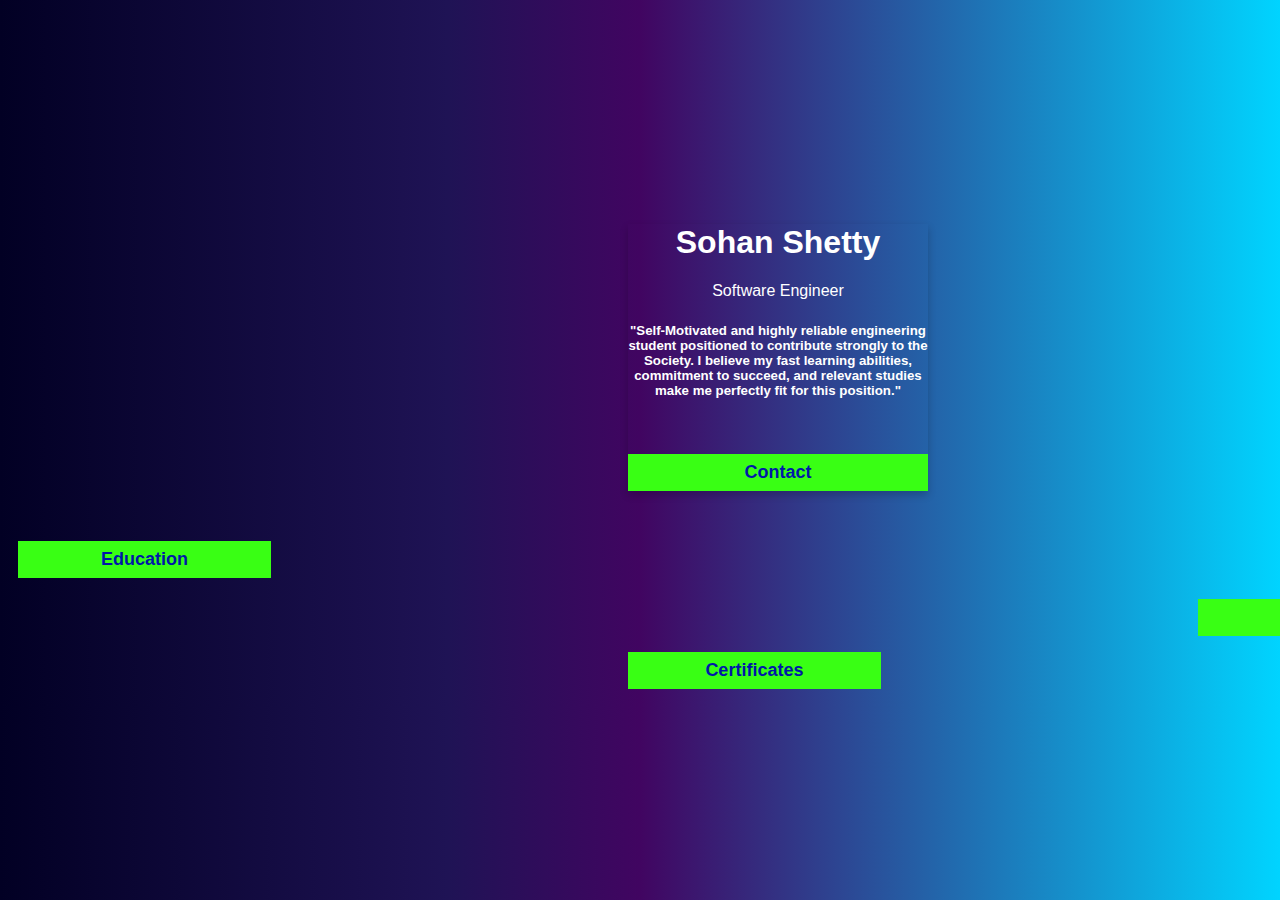
<file: ResumeSS Sohan Shetty 134/index.html>
<!DOCTYPE html>
<html>
<head>
	<title>Resume</title>
	<link rel="stylesheet" type="text/css" href="style.css">
</head>
<body>
<h2 style="text-align:center"></h2>
<br>
<br><br>
<div class="card">
  <h1>Sohan Shetty</h1>
  <p class="title"></p>
  <p>Software Engineer</p>
  <p><h5>"Self-Motivated and highly reliable engineering student positioned to contribute strongly to the Society.
				 	I believe my fast learning abilities, commitment to succeed, and relevant studies make me perfectly fit 
				 	for this position."</h5></p>
  <br>
  <form action="contact.html" method="post">
  <p><button type="submit"><strong>Contact</strong></button></p>
  </form>
</div>
<br>
<div class="first">
 <form action="education.html" method="post">
  <p><button type="submit"><strong>Education</strong></button></p>
  </form>
</div>
<div class="second">
  <form action="skills.html" method="post">
  <p><button type="submit"><strong>Skills</strong></button></p>
  </form>
</div>
<div class="third">
  <form action="certificates.html" method="post">
  <p><button type="submit"><strong>Certificates</strong></button></p>
  </form>
</div>
</body>
</html>
</file>
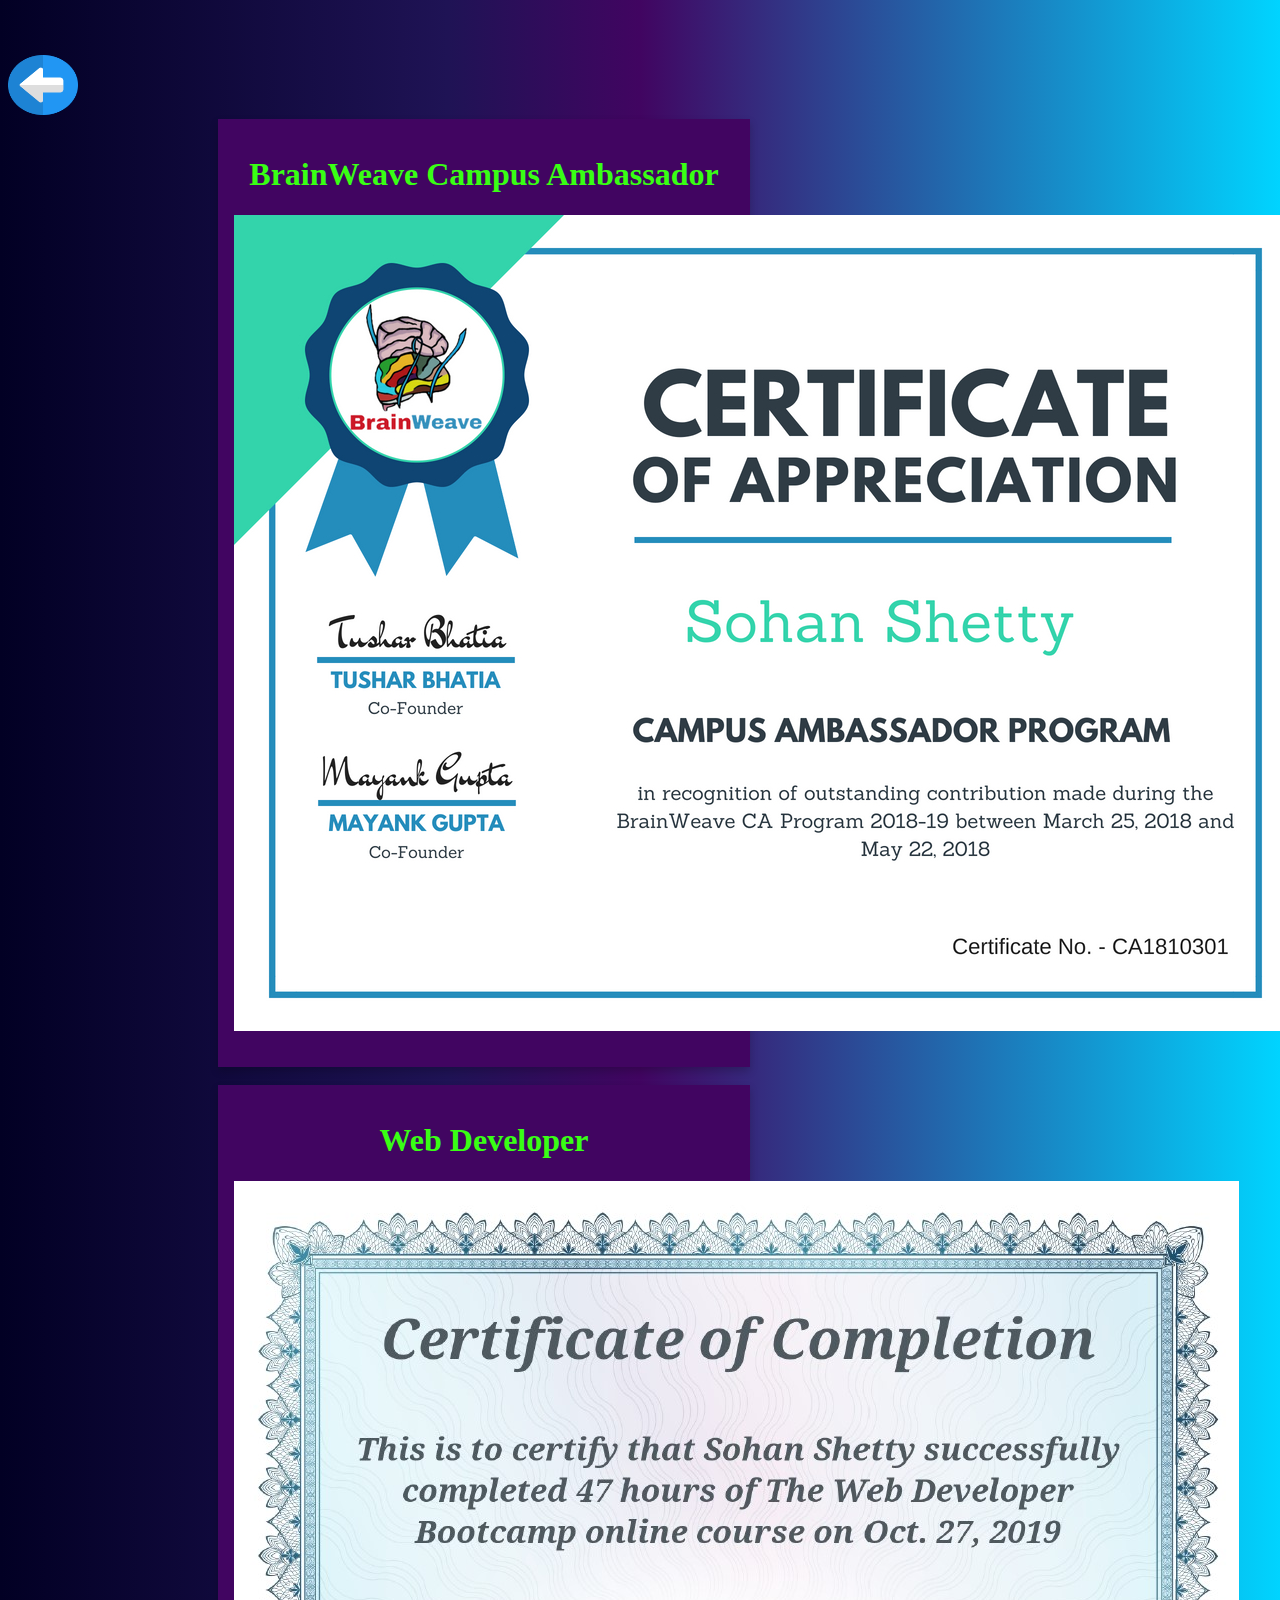
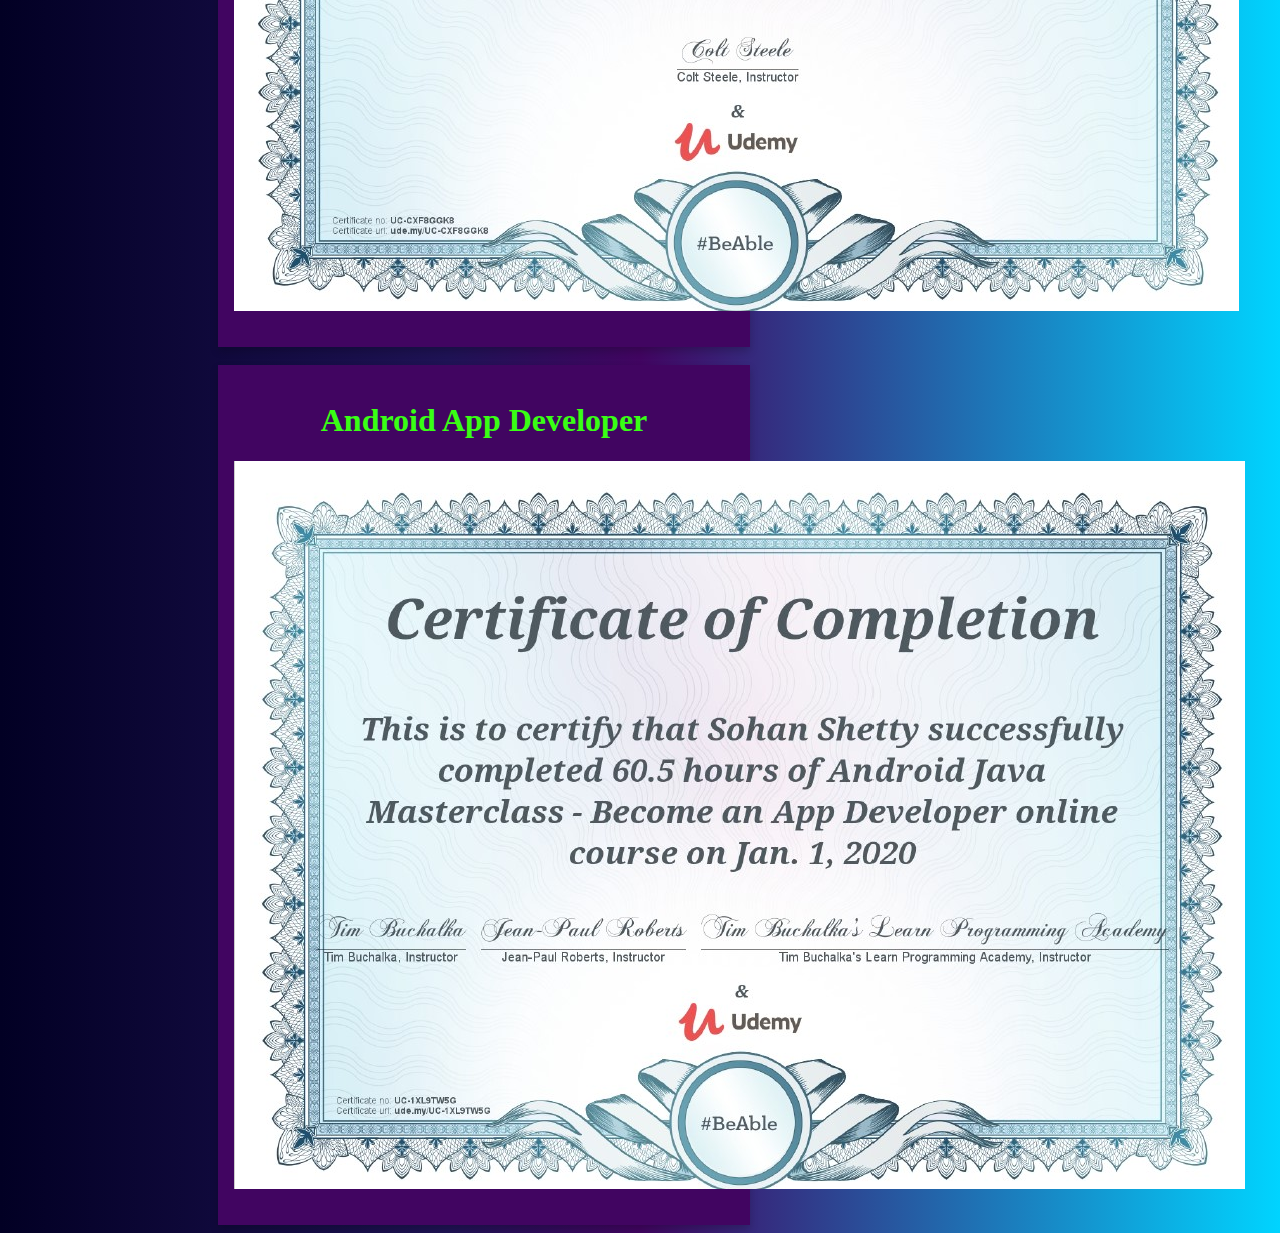
<file: ResumeSS Sohan Shetty 134/certificates.html>
<!DOCTYPE html>
<html>
<head>
	<title>Certificates</title>
	<link rel="stylesheet" type="text/css" href="certificates.css">
</head>
<body>
<div class="container">
<a href="index.html">
<img src="back.png" width="70" height="60">
</a>
</div>
<div class="row">
  <div class="column">
    <div class="card">
      <h1><strong>BrainWeave Campus Ambassador</strong></h1>
      <p><img src="1.jpg"></p>
    </div>
  </div>
  <br>
  <div class="column">
    <div class="card">
      <h1><strong>Web Developer</strong></h1>
      <p><img src="2.jpg"></p>
    </div>
  </div>
  <br>
  <div class="column">
    <div class="card">
      <h1><strong>Android App Developer</strong></h1>
      <p><img src="3.jpg"></p>
    </div>
  </div>
</div>
</body>
</html>
</file>
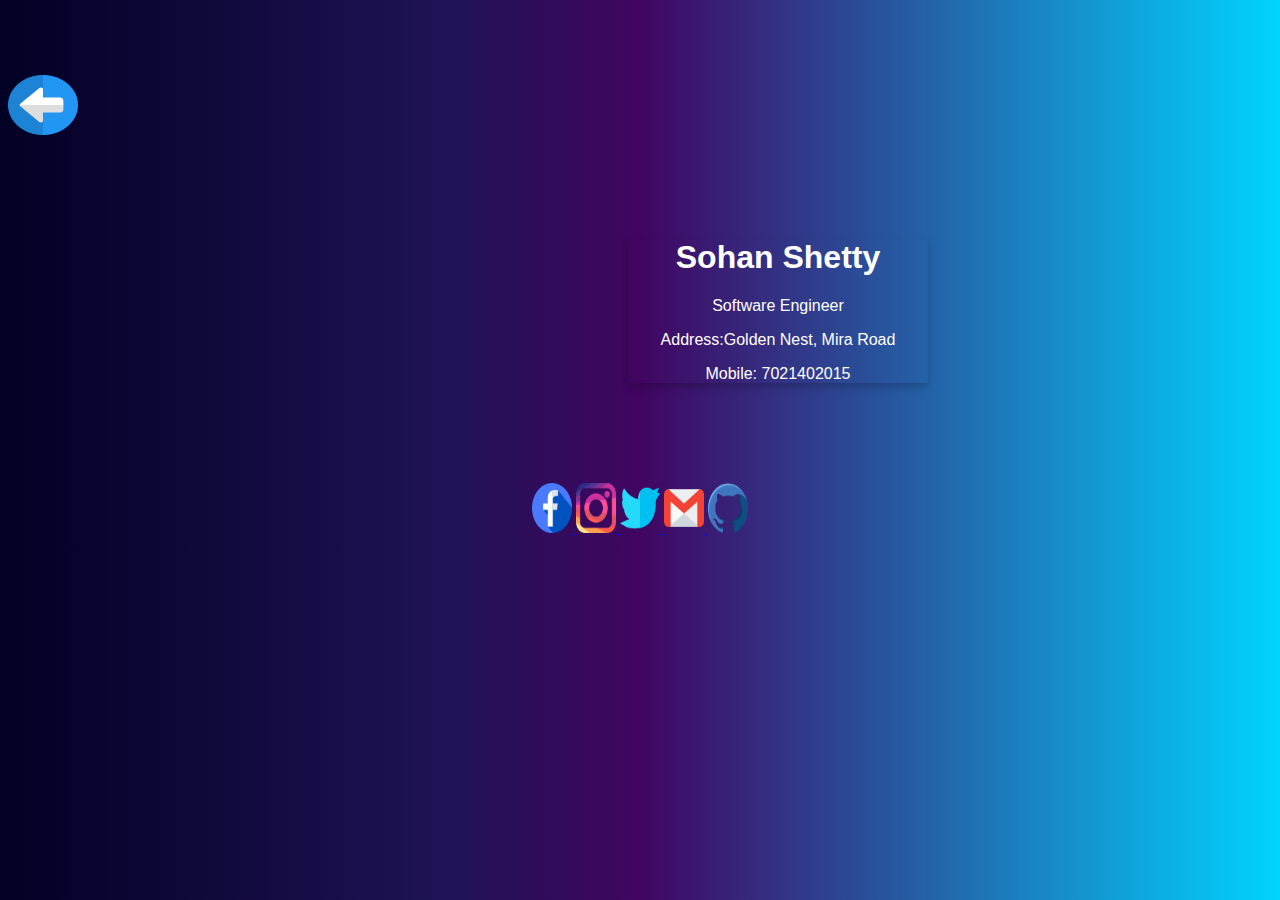
<file: ResumeSS Sohan Shetty 134/contact.html>
<!DOCTYPE html>
<html>
<head>
	<title>Contact</title>
	<link rel="stylesheet" type="text/css" href="contact.css">
</head>
<body>
<div class="container1">
<a href="index.html">
<img src="back.png" width="70" height="60">
</a>
</div>
<div class="card">
  <h1>Sohan Shetty</h1>
  <p class="title"></p>
  <p>Software Engineer</p>
  <p>Address:Golden Nest, Mira Road</p>
  <p>Mobile: 7021402015</p>
</div>
<div class="container">
<a href="https://www.facebook.com/sohan.shetty.56">
<img src="facebook.png" width="40" height="50">
</a>
<a href="https://www.instagram.com/_ludicboy/">
<img src="instagram.png" width=40" height="50">
</a>
<a href="https://twitter.com/SohanShetty01">
<img src="twitter.png" width=40" height="50">
</a>
<a href="https://mail.google.com/mail/u/0/#inbox"> 
<img src="gmail.png" width=40" height="50">
</a>
<a href="https://github.com/SohanMax149"> 
<img src="github.png" width=40" height="50">
</a>
</div>
</body>
</html>
</file>
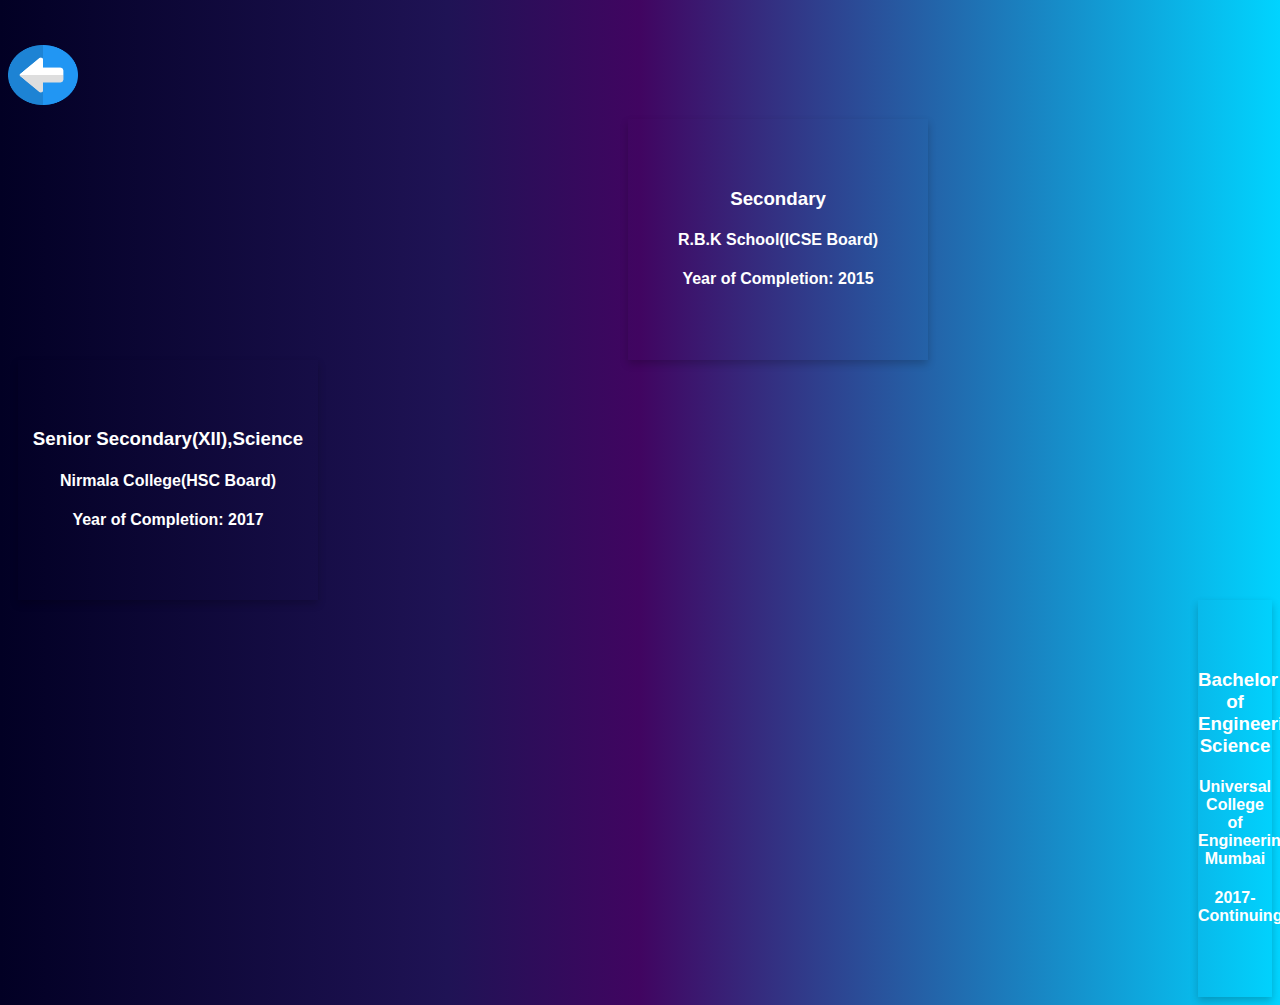
<file: ResumeSS Sohan Shetty 134/education.html>
<!DOCTYPE html>
<html>
<head>
	<title>Education</title>
    <link rel="stylesheet" type="text/css" href="education.css">
</head>
<body>
<div class="container">
<a href="index.html">
<img src="back.png" width="70" height="60">
</a>
</div>
<div class="card1">
  <p><h3><strong>Secondary</strong></h3></p>
  <p><h4><strong>R.B.K School(ICSE Board)</strong></h4></p>
  <p><h4><strong>Year of Completion: 2015</strong></h4></p>
</div>
<div class="card2">
  <p><h3><strong>Senior Secondary(XII),Science</strong></h3></p>
  <p><h4><strong>Nirmala College(HSC Board)</strong></h4></p>
  <p><h4><strong>Year of Completion: 2017</strong></h4></p>
</div>
<div class="card3">
  <p><h3><strong>Bachelor of Engineering(B.E),Computer Science</strong></h3></p>
  <p><h4><strong>Universal College of Engineering Mumbai</strong></h4></p>
  <p><h4><strong>2017-Continuing</strong></h4></p>
</div>
</body>
</html>
</file>
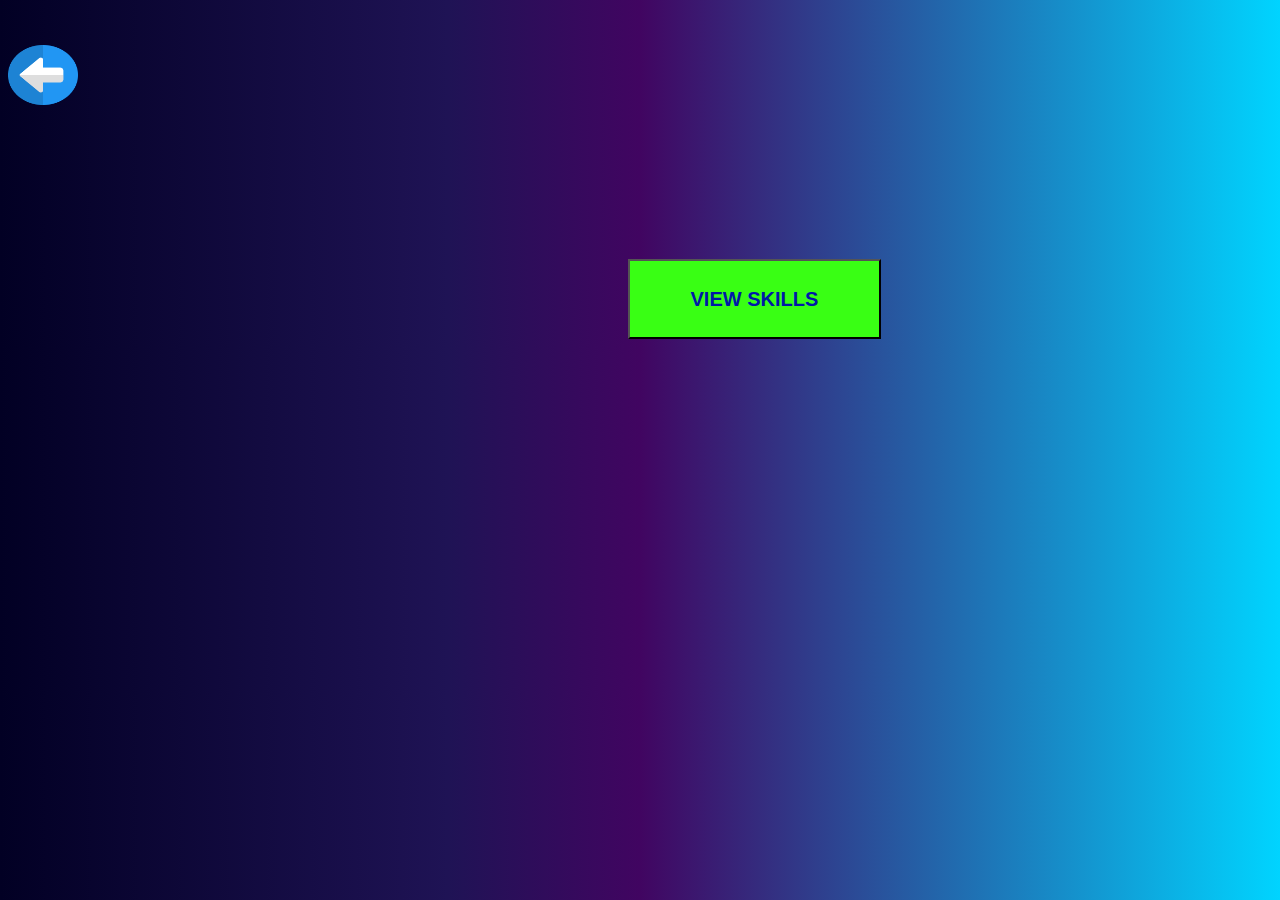
<file: ResumeSS Sohan Shetty 134/skills.html>
<!DOCTYPE html>
<html>
<head>
	<title>Skills</title>
	<link rel="stylesheet" type="text/css" href="skills.css">
</head>
<body>
<div class="container">
<a href="index.html">
<img src="back.png" width="70" height="60">
</a>
</div>
<button onclick="myFunction()"><h2><strong>VIEW SKILLS</strong></h2></button>
<div id="myDIV">
<p>
<ul>
   <li><h2><strong>C,C++</strong></h2></li>
   <br>
   <li><h2><strong>HTML,CSS</strong></h2></li>
   <br>
   <li><h2><strong>Bootstrap</strong></h2></li>
   <br>
   <li><h2><strong>JavaScript</strong></h2></li>
   <br>
   <li><h2><strong>Jquery</strong></h2></li>
   <br>
   <li><h2><strong>Java</strong></h2></li>
   <br>
   <li><h2><strong>Python</strong></h2></li>
   <br>
   <li><h2><strong>Machine Learning</strong></h2></li>
  </ul>
 </p>
</div>
<script>
function myFunction() {
  var x = document.getElementById("myDIV");
  if (window.getComputedStyle(x).display === "none") {
    x.style.display = "block";
  }
}
</script>
</body>
</html>
</file>
<file: ResumeSS Sohan Shetty 134/style.css>
body{
  background: linear-gradient(90deg, rgba(2,0,36,1) 0%, rgba(31,19,85,1) 35%, rgba(65,5,97,1) 50%, rgba(0,212,255,1) 100%);
}
.card {
  margin-top: 150px;
  margin-left: 620px;
  box-shadow: 0 4px 8px 0 rgba(0, 0, 0, 0.2);
  max-width: 300px;
  text-align: center;
  font-family: arial;
  color: white;
}
.title {
  color: white;
  font-size: 18px;
}
button {
  border: none;
  outline: 0;
  display: inline-block;
  padding: 8px;
  color: #0018A8;
  background-color: #39FF14;
  text-align: center;
  cursor: pointer;
  width: 100%;
  font-size: 18px;
}
button:hover, a:hover {
  opacity: 0.7;
}
.first button {
  border: none;
  outline: 0;
  display: inline-block;
  padding: 8px;
  margin-left: 10px;
  color: #0018A8;
  background-color: #39FF14;
  text-align: center;
  cursor: pointer;
  width: 20%;
  font-size: 18px;
}
.first button:hover, a:hover {
  opacity: 0.7;
} 
.second button {
  border: none;
  outline: 0;
  display: inline-block;
  padding: 8px;
  margin-top: 5px;
  margin-left: 1190px;
  color: #0018A8;
  background-color: #39FF14;
  text-align: center;
  cursor: pointer;
  width: 20%;
  font-size: 18px;
}
.second button:hover, a:hover {
  opacity: 0.7;
} 
.third button {
  border: none;
  outline: 0;
  display: inline-block;
  padding: 8px;
  margin-left: 620px;
  color: #0018A8;
  background-color: #39FF14;
  text-align: center;
  cursor: pointer;
  width: 20%;
  font-size: 18px;
}
.third button:hover, a:hover {
  opacity: 0.7;
}
</file>
<file: ResumeSS Sohan Shetty 134/certificates.css>
body {
  background: linear-gradient(90deg, rgba(2,0,36,1) 0%, rgba(31,19,85,1) 35%, rgba(65,5,97,1) 50%, rgba(0,212,255,1) 100%);
}
.column {
  vertical-align: middle;
  width: 25%;
  padding: 0 10px;
}
.row {
  margin: 0 px;
}
.row:after {
  content: "";
  display: table;
  clear: both;
}
@media screen and (max-width: 600px) {
  .column {
    width: 100%;
    display: block;
    margin-bottom: 20px;
  }
}
.card {
  width: 500px;
  margin-left: 200px;
  box-shadow: 0 4px 8px 0 rgba(0, 0, 0, 0.2);
  padding: 16px;
  text-align: center;
  color: #39FF14;
  background: rgba(65,5,97,1);
}
.container {
  margin-top: 55px;
}
</file>
<file: ResumeSS Sohan Shetty 134/contact.css>
body{
  background: linear-gradient(90deg, rgba(2,0,36,1) 0%, rgba(31,19,85,1) 35%, rgba(65,5,97,1) 50%, rgba(0,212,255,1) 100%);
}
.card {
  margin-top: 100px;
  margin-left: 620px;
  box-shadow: 0 4px 8px 0 rgba(0, 0, 0, 0.2);
  max-width: 300px;
  text-align: center;
  font-family: arial;
  color: white;
}
.title {
  color: white;
  font-size: 18px;
}
.container {
  margin-top: 100px;
  text-align: center;
}
.container1 {
  margin-top: 75px;
}
</file>
<file: ResumeSS Sohan Shetty 134/education.css>
body {
	background: linear-gradient(90deg, rgba(2,0,36,1) 0%, rgba(31,19,85,1) 35%, rgba(65,5,97,1) 50%, rgba(0,212,255,1) 100%);
}
.card1 {
  padding-bottom: 50px;
  padding-top: 50px;
  margin-top: 10px;
  margin-left: 620px;
  box-shadow: 0 4px 8px 0 rgba(0, 0, 0, 0.2);
  max-width: 300px;
  text-align: center;
  font-family: arial;
  color: white;
}
.card2 {
  padding-bottom: 50px;
  padding-top: 50px;
  margin-top: 0px;
  margin-left: 10px;
  box-shadow: 0 4px 8px 0 rgba(0, 0, 0, 0.2);
  max-width: 300px;
  text-align: center;
  font-family: arial;
  color: white;
}
.card3 { 
  padding-bottom: 50px;
  padding-top: 50px;
  margin-top: 0px;
  margin-left: 1190px;
  box-shadow: 0 4px 8px 0 rgba(0, 0, 0, 0.2);
  max-width: 300px;
  text-align: center;
  font-family: arial;
  color: white;
}
.container {
  margin-top: 45px;
}
</file>
<file: ResumeSS Sohan Shetty 134/skills.css>
body{
  background: linear-gradient(90deg, rgba(2,0,36,1) 0%, rgba(31,19,85,1) 35%, rgba(65,5,97,1) 50%, rgba(0,212,255,1) 100%);
}
#myDIV {
  width: 100%;
  padding: 50px 0;
  text-align: center;
  background-color: ;
  margin-top: 20px;
  color: #39FF14;
  display: none;
}
button {
  margin-top: 150px;
  margin-left: 620px;
  padding-top: 10px;
  padding-bottom: 10px;
  width: 20%;
  background-color: #39FF14;
  color: #0018A8;
}
.container {
  margin-top: 45px;
}
</file>
